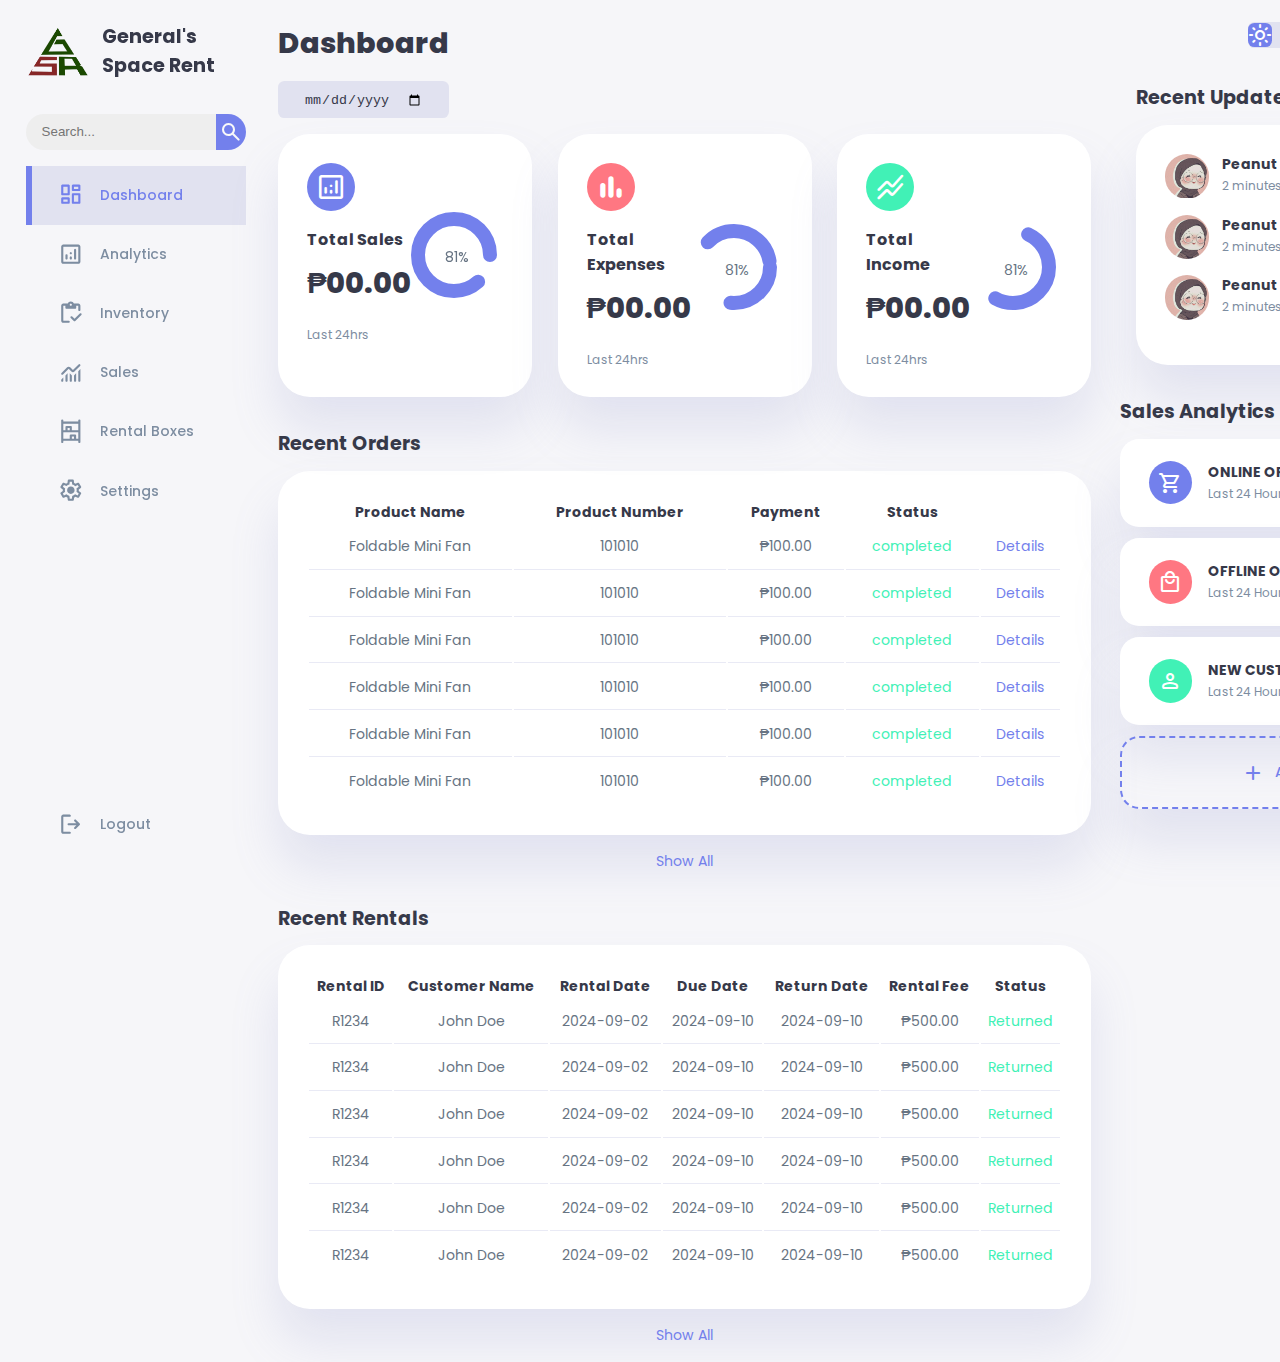
<file: SIMS/index.html>
<!DOCTYPE html>
<html lang="en">
<head>
    <meta charset="UTF-8">
    <meta name="viewport" content="width=device-width, initial-scale=1.0">
    <title>Dashboard</title>

    <!-- Material icons--> 
    <link rel="stylesheet" href="https://fonts.googleapis.com/css2?family=Material+Symbols+Rounded:opsz,wght,FILL,GRAD@24,400,1,0" />
    <!-- Custom CSS-->
    <link rel="stylesheet" href="style.css">
</head>
<body>
    <div class="container">
        <aside>
           <div class="top">
            <div class="logo">
                <img src="./image/logo.png" >
                <h2>General's <br> Space Rent</h2>
            </div>
            <div class="close" id="close-btn">
                <span class="material-symbols-outlined">close</span>
           </div>
          </div>

          <!-------------- SIDE BAR SECTION -------------->

          <div class="sidebar">
            <form action="#">
                <div class="form-input">
                    <input type="search" placeholder="Search...">
                    <button type="submit" class="search-btn"><i class='bx bx-search' ></i>
                        <span class="material-symbols-rounded"> search</span>
                    </button>
                </div>
            </form>
                <a href="a" class="active">
                    <span class="material-symbols-rounded">dashboard</span>
                    <h3>Dashboard</h3>
                </a>
                <a href="b" >
                    <span class="material-symbols-rounded">analytics</span>
                    <h3>Analytics</h3>
                </a>
                <a href="c">
                    <span class="material-symbols-rounded">inventory </span>
                    <h3>Inventory</h3>
                </a>
                <a href="d">
                    <span class="material-symbols-rounded"> monitoring</span>
                    <h3>Sales</h3>
                </a>
                <a href="e">
                    <span class="material-symbols-rounded">shelves</span>
                    <h3>Rental Boxes</h3>
                </a>
                <a href="f">
                    <span class="material-symbols-rounded">settings</span>
                    <h3>Settings</h3>
                </a>
                <a href="g">
                    <span class="material-symbols-rounded">logout</span>
                    <h3>Logout</h3>
                </a>
          </div>
        </aside>
        <!-------------- END OF ASIDE --------------->


        <!-------------- DASHBOARD SECTION -------------->
        <main>
            <h1>Dashboard</h1>

            <div class="date">
                <input type="date">
            </div>
            
            <div class="insights">
                <div class="sales">
                    <span class="material-symbols-rounded">analytics</span>
                    <div class="middle">
                        <div class="left">
                            <h3> Total Sales </h3>
                            <h1> ₱00.00 </h1>
                        </div>
                        <div class="progress">
                            <svg>
                                <circle cx="38" cy="38" r="36"></circle>
                            </svg>
                            <div class="number">
                                <p>81%</p>
                            </div>
                        </div>
                    </div>
                    <small class="text-muted"> Last 24hrs </small>
                </div>
                <!-------------- End of Sales -------------->
                <div class="expenses">
                    <span class="material-symbols-rounded">bar_chart</span>
                    <div class="middle">
                        <div class="left">
                            <h3> Total Expenses </h3>
                            <h1> ₱00.00 </h1>
                        </div>
                        <div class="progress">
                            <svg>
                                <circle cx="38" cy="38" r="36"></circle>
                            </svg>
                            <div class="number">
                                <p>81%</p>
                            </div>
                        </div>
                    </div>
                    <small class="text-muted"> Last 24hrs </small>
                </div>
                <!-------------- End of Expenses -------------->
                <div class="income">
                    <span class="material-symbols-rounded">stacked_line_chart</span>
                    <div class="middle">
                        <div class="left">
                            <h3> Total Income </h3>
                            <h1> ₱00.00 </h1>
                        </div>
                        <div class="progress">
                            <svg>
                                <circle cx="38" cy="38" r="36"></circle>
                            </svg>
                            <div class="number">
                                <p>81%</p>
                            </div>
                        </div>
                    </div>
                    <small class="text-muted"> Last 24hrs </small>
                </div>
                <!-------------- End of Income -------------->
            </div>
            <!-------------- END OF INSIGHTS -------------->
            <div class="recent-orders">
                <h2>Recent Orders</h2>
                <table>
                    <thead>
                        <tr>
                            <th>Product Name</th>
                            <th>Product Number</th>
                            <th>Payment</th>
                            <th>Status</th>
                            <th></th>
                        </tr>
                    </thead>
                    <tbody>
                        <tr>
                            <td>Foldable Mini Fan</td>
                            <td>101010</td>
                            <td>₱100.00</td>
                            <td class="success">completed</td>
                            <td class="primary">Details</td>
                        </tr>
                        <tr>
                            <td>Foldable Mini Fan</td>
                            <td>101010</td>
                            <td>₱100.00</td>
                            <td class="success">completed</td>
                            <td class="primary">Details</td>
                        </tr>
                        <tr>
                            <td>Foldable Mini Fan</td>
                            <td>101010</td>
                            <td>₱100.00</td>
                            <td class="success">completed</td>
                            <td class="primary">Details</td>
                        </tr>
                        <tr>
                            <td>Foldable Mini Fan</td>
                            <td>101010</td>
                            <td>₱100.00</td>
                            <td class="success">completed</td>
                            <td class="primary">Details</td>
                        </tr>
                        <tr>
                            <td>Foldable Mini Fan</td>
                            <td>101010</td>
                            <td>₱100.00</td>
                            <td class="success">completed</td>
                            <td class="primary">Details</td>
                        </tr>
                        <tr>
                            <td>Foldable Mini Fan</td>
                            <td>101010</td>
                            <td>₱100.00</td>
                            <td class="success">completed</td>
                            <td class="primary">Details</td>
                        </tr>
                    </tbody>
                </table>
                <a href="a">Show All</a>
            </div>

            <div class="recent-rentals">
                <h2>Recent Rentals</h2>
                <table>
                    <thead>
                        <tr>
                            <th>Rental ID</th>
                            <th>Customer Name</th>
                            <th>Rental Date</th>
                            <th>Due Date</th>
                            <th>Return Date</th>
                            <th>Rental Fee</th>
                            <th>Status</th>
                        </tr>
                    </thead>
                    <tbody>
                        <tr>
                            <td>R1234</td>
                            <td>John Doe</td>
                            <td>2024-09-02</td>
                            <td>2024-09-10</td>
                            <td>2024-09-10</td>
                            <td>₱500.00</td>
                            <td class="success">Returned</td>
                        </tr>
                        <tr>
                            <td>R1234</td>
                            <td>John Doe</td>
                            <td>2024-09-02</td>
                            <td>2024-09-10</td>
                            <td>2024-09-10</td>
                            <td>₱500.00</td>
                            <td class="success">Returned</td>
                        </tr>
                        <tr>
                            <td>R1234</td>
                            <td>John Doe</td>
                            <td>2024-09-02</td>
                            <td>2024-09-10</td>
                            <td>2024-09-10</td>
                            <td>₱500.00</td>
                            <td class="success">Returned</td>
                        </tr>
                        <tr>
                            <td>R1234</td>
                            <td>John Doe</td>
                            <td>2024-09-02</td>
                            <td>2024-09-10</td>
                            <td>2024-09-10</td>
                            <td>₱500.00</td>
                            <td class="success">Returned</td>
                        </tr>
                        <tr>
                            <td>R1234</td>
                            <td>John Doe</td>
                            <td>2024-09-02</td>
                            <td>2024-09-10</td>
                            <td>2024-09-10</td>
                            <td>₱500.00</td>
                            <td class="success">Returned</td>
                        </tr>
                        <tr>
                            <td>R1234</td>
                            <td>John Doe</td>
                            <td>2024-09-02</td>
                            <td>2024-09-10</td>
                            <td>2024-09-10</td>
                            <td>₱500.00</td>
                            <td class="success">Returned</td>
                        </tr>
                    </tbody>
                </table>
                <a href="a">Show All</a>
            </div>
        </main>
        <!-------------------------- END OF MAIN -------------------------->
        <div class="right">
            <div class="top">
                <button id="menu-btn">
                    <span class="material-symbols-rounded">menu</span>
                </button>
                
                <div class="theme-toggler">
                    <span class="material-symbols-rounded active">light_mode</span>
                    <span class="material-symbols-rounded">dark_mode</span></div>
                <div class="profile">
                    <div class="info">
                        <p> Hey, <b>Aira</b></p>
                        <small class="text-muted"> Admin</small>
                    </div>
                    <div class="profile-photo">
                        <img src="./image/profile.png">
                    </div>
                </div>
            </div>
        <!-------------------------- END OF TOP --------------------------->
            <div class="recent-updates">
                <h2>Recent Updates</h2>
                <div class="updates">
                    <div class="update">
                        <div class="profile-photo">
                            <img src="./image/profile.png" >
                        </div>
                        <div class="message">
                            <p><b>Peanut</b> received her order </p>
                            <small class="text-muted"> 2 minutes ago</small>
                        </div>
                    </div>
                    <div class="update">
                        <div class="profile-photo">
                            <img src="./image/profile.png" >
                        </div>
                        <div class="message">
                            <p><b>Peanut</b> received her order </p>
                            <small class="text-muted"> 2 minutes ago</small>
                        </div>
                    </div>
                    <div class="update">
                        <div class="profile-photo">
                            <img src="./image/profile.png" >
                        </div>
                        <div class="message">
                            <p><b>Peanut</b> received her order </p>
                            <small class="text-muted"> 2 minutes ago</small>
                        </div>
                    </div>
                </div>
            </div>
        <!-------------------------- END OF RECENT UPDATES --------------------------->
            <div class="sales-analytics">
                <h2>Sales Analytics</h2>
                <div class="item online">
                    <div class="icon">
                        <span class="material-symbols-rounded">shopping_cart</span>
                    </div>
                    <div class="right">
                        <div class="info">
                            <h3> ONLINE ORDERS </h3>
                            <small class="text-muted"> Last 24 Hours</small>
                        </div>
                            <h5 class="success">+39%</h5>
                            <h3>3849</h3>
                    </div>
                </div>
                <div class="item offline">
                    <div class="icon">
                        <span class="material-symbols-rounded">local_mall</span> 
                    </div>
                    <div class="right">
                        <div class="info">
                            <h3> OFFLINE ORDERS </h3>
                            <small class="text-muted"> Last 24 Hours</small>
                        </div>
                            <h5 class="danger">-71%</h5>
                            <h3>1100</h3>
                    </div>
                </div>
                <div class="item customers">
                    <div class="icon">
                        <span class="material-symbols-rounded">person</span>
                    </div>
                    <div class="right">
                        <div class="info">
                            <h3> NEW CUSTOMERS </h3>
                            <small class="text-muted"> Last 24 Hours</small>
                        </div>
                            <h5 class="success">25%</h5>
                            <h3>849</h3>
                    </div>
                </div>
                <div class="item add-product">
                    <div>
                        <span class="material-symbols-rounded">add</span>
                        <h3>Add Product</h3>
                    </div>
                </div>
            </div>
            <!------------------------- END OF SALES ANALYTICS --------------------------->
        </div>
    </div>
</body>
</html>
</file>
<file: SIMS/style.css>
@import url('https://fonts.googleapis.com/css2?family=Poppins:wght@300;400;500;600;700;800&display=swap');


/* ---------- Root Variables ----------*/
:root {
    --color-primary:#7380ec;
    --color-danger:#ff7782;
    --color-success:#41f1b6;
    --color-warning:#ffbb55;
    --color-white:#fff;
    --color-info-dark:#7d8da1;
    --color-info-light:#dce1eb;
    --color-dark:#363949;
    --color-light:rgba(132, 139,200,0.18);
    --color-primary-variant:#111e88;
    --color-dark-variant:#677483;
    --color-background:#f6f6f9;

    --light: #F9F9F9;
    --dark: #342E37;
    --grey: #eee; 

    --card-border-radius: 2rem;
    --border-radius-1: 0.4rem;
    --border-radius-2: 0.8rem;
    --border-radius-3: 1.2rem;

    --card-padding: 1.8rem;
    --padding-1: 1,2rem;

    --box-shadow: 0 2rem 3rem var(--color-light);

}

* {
    margin: 0;
    padding: 0;
    outline: 0;
    appearance: none;
    border: 0;
    text-decoration: none;
    list-style: none;
    box-sizing:border-box;


}


body {
    width: 100vw;
    height: 100vh;
    font-family: poppins, sans-serif;
    font-size: 0.88rem;
    background: var(--color-background);
    user-select: none;
    overflow-x: hidden;
    color: var(--color-dark);

}

.container {
    display: grid;
    width: 96%;
    margin: 0 auto;
    gap: 1.8rem;
    grid-template-columns: 14rem auto 23rem ;
}

a {
    color: var(--color-dark);
}

img {
    display: block;
    width: 100%;
}

h1 {
    font-weight: 800;
    font-size: 1.8rem;
}

h2 {
    font-size: 1.2rem;
}

h3 {
    font-size: 0.87rem;
}

h4 {
    font-size: 0.8rem;
}

h5 {
    font-size: 0.77rem;
}

small {
    font-size: 0.75rem;
}

.profile-photo {
    width: 2.8rem;
    height: 2.8rem;
    border-radius: 50%;
    overflow: hidden;
}

.text-muted {
    color: var(--color-info-dark);
}

p {
    color: var(--color-dark-variant);
}

b {
    color: var(--color-dark);
}

.primary {
    color: var(--color-primary);
}

.danger {
    color: var(--color-danger);
}

.success {
    color: var(--color-success);
}

.warning {
    color: var(--color-warning);
}

aside {
    height: 100vh;
}

aside .top {
    display: flex;
    position: fixed;
    align-items: center;
    justify-content: space-between;
    margin-top: 1.4rem;
}

aside .logo {
    display: flex;
    gap: 0.8rem;
}

aside .logo img {
    width: 4rem;
    height: 4rem;
}

aside .close {
    display: none;
}

/*========= SIDEBAR =========*/

aside .sidebar {
    display: flex;
    flex-direction: column;
    height: 86vh;
    position: fixed;
    top: 7rem;
    
}


aside h3 {
    font-weight: 500;
}

aside  form {
	max-width: 400px;
	width: 90%;
    margin-top: 0.1rem;
	margin-right: auto;
    margin-bottom: 1rem;
    
}
aside  form .form-input {
	display: flex;
	align-items: center;
	height: 36px;
}

aside  form .form-input input {
	flex-grow: 1;
	padding: 0 16px;
	height: 100%;
	border: none;
	background: var(--grey);
	border-radius: 36px 0 0 36px;
	outline: none;
	width: 100%;
	color: var(--dark);
}
aside  form .form-input button {
	width: 36px;
	height: 100%;
	display: flex;
	justify-content: center;
	align-items: center;
	background: var(--color-primary);
	color: var(--light);
	font-size: 18px;
	border: none;
	outline: none;
	border-radius: 0 36px 36px 0;
	cursor: pointer;
}
aside .sidebar a {
    display: flex;
    color: var(--color-info-dark);
    margin-left: 2rem;
    gap: 1rem;
    align-items: center;
    position: relative;
    height: 3.7rem;
    transition: all 300ms ease;
}

aside .sidebar a span {
    font-size: 1.6rem;
    transition: all 300ms ease;
}

aside .sidebar a:last-child {
    position: absolute;
    bottom: 2rem;
    width: 100%;
}

aside .sidebar a.active {
    background: var(--color-light);
    color: var(--color-primary);
    margin-left: 0;
    margin-right: 10%;
}

aside .sidebar a.active:before {
    content: "";
    width: 6px;
    height: 100%;
    background: var(--color-primary);
}

aside .sidebar a.active span {
    color: var(--color-primary);
    margin-left: calc(1rem - 6px);
}

aside .sidebar a:hover {
    color: var(--color-primary);
}

aside .sidebar a:hover span {
    margin-left: 1rem;
}
/*==================== MAIN ====================*/

main {
    margin-top: 1.4rem;
}


main .date {
    display: inline-block;
    background: var(--color-light);
    border-radius: var(--border-radius-1);
    margin-top: 1rem;
    padding: 0.5rem 1.6rem;
}

main .date input[type= 'date']{
    background: transparent;
    color: var(--color-dark);
}

main .insights {
    display: grid;
    grid-template-columns: repeat(3, 1fr);
    gap: 1.6rem;
}

main .insights > div {
    background: var(--color-white);
    padding: var(--card-padding);
    border-radius: var(--card-border-radius);
    margin-top: 1rem;
    box-shadow: var(--box-shadow);
    transition: all 300ms ease;
}

main .insights > div:hover {
    box-shadow: none;
}

main .insights > div span {
    background: var(--color-primary);
    padding: 0.5rem;
    border-radius: 50%;
    color: var(--color-white);
    font-size: 2rem;
}

main .insights > div.expenses span {
    background-color: var(--color-danger);
}

main .insights > div.income span {
    background-color: var(--color-success);
}

main .insights > div .middle {
    display: flex;
    align-items: center;
    justify-content: space-between;
}

main .insights h3{
    margin: 1rem 0 0.6rem;
    font-size: 1rem;
}

main .insights .progress {
    position: relative;
    width: 92px;
    height: 92px;
    border-radius: 50%;
}

main .insights svg {
    width: 7rem;
    height: 7rem;
}

main .insights svg circle {
    fill: none;
    stroke: var(--color-primary);
    stroke-width: 14;
    stroke-linecap: round;
    transform: translate(5px, 5px);
    stroke-dasharray: 110;
    stroke-dashoffset: 92;
}

main .insights .sales svg circle {
    stroke-dashoffset: -30;
    stroke-dasharray: 200;
}

main .insights .expenses svg circle {
    stroke-dashoffset: 20;
    stroke-dasharray: 80;
}

main .insights .income svg circle {
    stroke-dashoffset: 35;
    stroke-dasharray: 110;
}

main .insights .progress .number { /* number percentage of the round chart */
    position: absolute;
    top: 0;
    left: 0;
    height: 100%;
    width: 100%;
    display: flex;
    justify-content: center;
    align-items: center;
}

main .insights small {
    margin-top: 1.3rem;
    display: block;
}

/*================= RECENT ORDERS =================*/
main .recent-orders {
    margin-top: 2rem;
}

main .recent-orders h2 {
    margin-bottom: 0.8rem;
}

main .recent-orders table {
    background: var(--color-white);
    width: 100%;
    border-radius: var(--card-border-radius);
    padding: var(--card-padding);
    text-align: center;
    box-shadow: var(--box-shadow);
    transition: all 300ms ease;
}

main .recent-orders table:hover {
    box-shadow: none;
}

main table tbody td {
    height: 2.8rem;
    border-bottom: 1px solid var(--color-light);
    color: var(--color-dark-variant);
}

main table tbody tr:last-child td {
    border: none;
}

main .recent-orders a{
    text-align: center;
    display: block;
    margin: 1rem auto;
    color: var(--color-primary);
}

/*================= RECENT RENTALS =================*/
main .recent-rentals {
    margin-top: 2rem;
}

main .recent-rentals h2 {
    margin-bottom: 0.8rem;
}

main .recent-rentals table {
    background: var(--color-white);
    width: 100%;
    border-radius: var(--card-border-radius);
    padding: var(--card-padding);
    text-align: center;
    box-shadow: var(--box-shadow);
    transition: all 300ms ease;
}

main .recent-rentalstable:hover {
    box-shadow: none;
}


main .recent-rentals a{
    text-align: center;
    display: block;
    margin: 1rem auto;
    color: var(--color-primary);
}

/*=================== RIGHT ===================*/
.right {
    margin-top: 1.4rem;
}
.right .top {
    display: flex;
    justify-content: end;
    gap: 2rem;
}

.right .top button{
    display: none;
}

.right .theme-toggler {
    background: var(--color-light);
    display: flex;
    justify-content: space-between;
    align-items: center;
    height: 1.6rem;
    width: 4.2rem;
    cursor: pointer;
    border-radius: var(--border-radius-1);
}

.right.theme-toggler span {
    font-size: 1.2rem;
    width: 50%;
    height: 100%;
    display: flex;
    align-items: center;
    justify-content: center;
}

.right .theme-toggler span.active {
    background: var(--color-primary);
    color: white;
    border-radius: var(--border-radius-1);
}

.right .top .profile{
    display: flex;
    gap: 2rem;
    text-align: right;
}


/*=================== RECENT UPDATES ===================*/

.right .recent-updates{
    margin: 1rem;
}

.right .recent-updates h2{
    margin-bottom: 0.8rem;
}
.right .recent-updates .updates {
    background: var(--color-white);
    padding: var(--card-padding);
    border-radius: var(--card-border-radius);
    box-shadow: var(--box-shadow);
    transition: all 300ms ease;
}

.right .recent-updates .updates:hover{
    box-shadow: none;
}

.right .recent-updates .updates .update{
    display: grid;
    grid-template-columns: 2.6rem auto;
    gap: 1rem;
    margin-bottom: 1rem;
}

/*=================== SALES ANALYTICS ===================*/
.right .sales-analytics {
    margin-top: 2rem;
}

.right .sales-analytics h2 {
    margin-bottom: 0.8rem;
}

.right .sales-analytics .item {
    background: var(--color-white);
    display: flex;
    align-items: center;
    gap: 1rem;
    margin-bottom: 0.7rem;
    padding: 1.4rem var(--card-padding);
    border-radius: var(--border-radius-3);
    box-shadow: var(--box-shadow);
    transition: all 300ms ease;
}

.right .sales-analytics .item .right{
    display: flex;
    justify-content: space-between;
    align-items: start;
    margin: 0;
    width: 100%;
} 

.right .sales-analytics .item .icon {
    padding: 0.6rem;
    color: var(--color-white);
    border-radius: 50%;
    background: var(--color-primary);
    display: flex;
}

.right .sales-analytics .item.offline .icon {
    background: var(--color-danger);
}

.right .sales-analytics .item.customers .icon {
    background: var(--color-success);
}

.right .sales-analytics .add-product {
    background-color: transparent;
    border: 2px dashed var(--color-primary);
    color: var(--color-primary);
    display: flex;
    align-items: center;
    justify-content: center;
}

.right .sales-analytics .add-product div{
    display: flex;
    align-items: center ;
    gap: 0.6rem;
}

.right .sales-analytics .add-product div h3 {
    font-weight: 500;
}


/*=================== MEDIA QUERIES (for big tablets and small laptops) ===================*/
@media screen and (max-width: 1200px) {
    .container {
        width: 94%;
        grid-template-columns: 7rem auto 23rem;
    }

    aside form .form-input input{
        width: 5.6rem;
    }

    aside .logo h2{
        display: none;
    }

    aside .sidebar h3{
        display: none;
    }
     
    aside .sidebar a {
        width: 5.6rem;
    }

    aside .sidebar a:last-child {
        position: relative;
        margin-top: 1.8rem;
    }

    main .insights {
        grid-template-columns: 1fr;
        gap: 0;
    }

    
    main .recent-orders {
        width: 94%;
        position: absolute;
        left: 50%;
        transform: translateX(-50%);
        margin: 2rem 0 0 8.8rem;
    }

    main .recent-orders table {
        width: 83vw;
    }

    main table thead tr th:last-child,
    main table thead tr th:first-child {
        display: none;
    }

    main table tbody tr td:last-child,
    main table tbody tr td:first-child {
        display: none;
    }
}

/*=================== MEDIA QUERIES (small tablets and mobile phone) ===================*/
@media screen and (max-width: 768px) {
    .container{
        width: 100%;
        grid-template-columns: 1fr;
    }
    
    aside {
        position: fixed;
        left: 0;
        background: var(--color-white);
        width: 18rem;
        z-index: 3;
        box-shadow: 1rem 3rem 4rem var(--color-light) ;
        height: 100vh;
        padding-right: var(--card-padding);
        display: none;
    }
    
    aside .logo {
        margin-left: 1rem;
    }

    aside .logo h2{
        display: inline;
    }

    aside .sidebar h3{
        display: inline;
    }

    aside .sidebar a{
        width: 100%;
        height: 3.4rem;
    }
    aside .sidebar a:last-child{
        position: absolute;
        bottom: 5rem;
    }

    aside .close{
        display: inline-block;
        cursor: pointer;
    }

   
    main {
        margin-top: 8rem;
        padding: 0 1rem;
    }

    main .recent-orders {
        position: relative;
        margin: 3rem 0 0 0;
        width: 100%;
    }
    main .recent-orders table {
        width: 100%;
        margin: 0;
    }

    .right {
        width: 94%;
        margin: 0 auto 4rem;
    }

    .right .top{
        position: fixed;
        top: 0;
        left: 0;
        align-items: center;
        padding: 0 0.8rem;
        height: 4.6rem;
        background: var(--color-white);
        width: 100%;
        margin: 0;
        z-index: 2;
        box-shadow: 0 1rem 1rem var(--color-light);
    }
    
    .right .top .theme-toggler {
        width: 4.4rem;
        position: absolute;
        left: 66%;
    }

    .right .profile .info{
        display: none;
    }

    .right .top button {
        display: inline-block;
        background: transparent ;
        cursor: pointer;
        color: var(--color-dark);
        position: absolute;
        left: 1rem;
    }

    .right .top button span{
        font-size: 2rem;
    }
}
</file>
